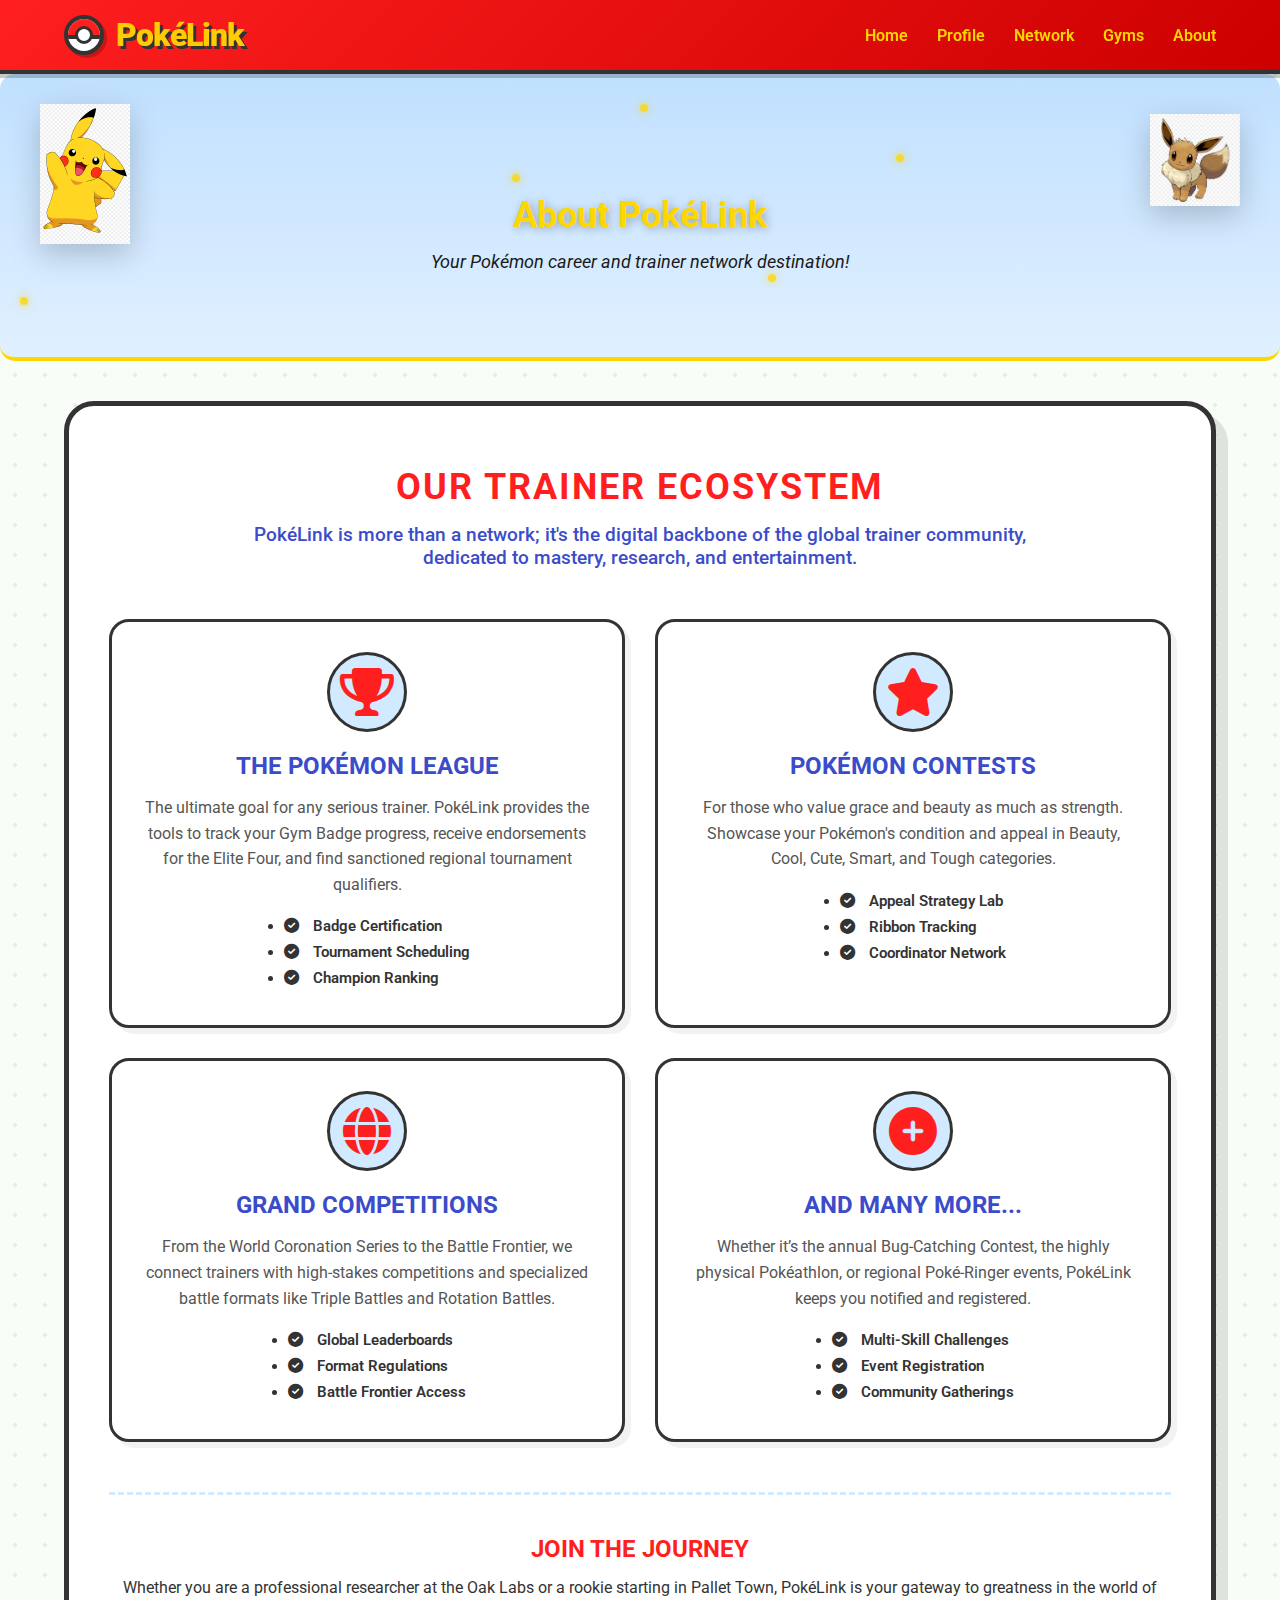
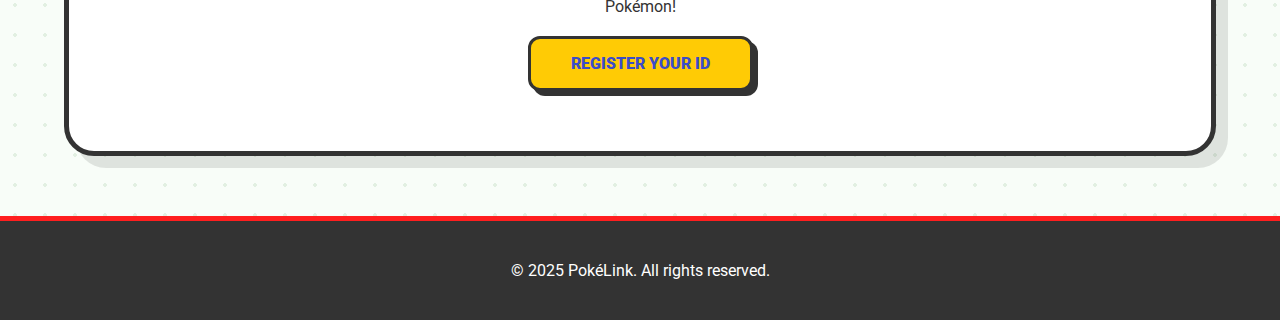
<file: Phase_1/about.html>
<!DOCTYPE html>
<html lang="en">

<head>
    <meta charset="UTF-8">
    <meta name="viewport" content="width=device-width, initial-scale=1.0">
    <title>About PokéLink</title>
    <link rel="stylesheet" href="about.css">
    <link rel="stylesheet" href="responsive.css">
    <link href="https://fonts.googleapis.com/css2?family=Roboto:wght@400;500;700&display=swap" rel="stylesheet">
    <link rel="stylesheet" href="https://cdnjs.cloudflare.com/ajax/libs/font-awesome/6.0.0/css/all.min.css">
</head>

<body>

    <!-- Header -->
    <header>
        <div class="container header-container">
            <h1 class="logo">
                <div class="pokeball-logo"></div>
                PokéLink
            </h1>
            <div class="menu-icon" id="menu-icon">
                <i class="fas fa-bars"></i>
            </div>
            <nav id="nav-menu">
                <ul>
                    <li><a href="index.html">Home</a></li>
                    <li><a href="profile.html">Profile</a></li>
                    <li><a href="network.html">Network</a></li>
                    <li><a href="gyms.html">Gyms</a></li>
                    <li><a href="about.html" class="active">About</a></li>
                </ul>
            </nav>
        </div>
    </header>

    <!-- Hero Section with Pokémon -->
    <section class="hero">
        <div class="container">
            <h2>About PokéLink</h2>
            <p>Your Pokémon career and trainer network destination!</p>
        </div>
        <img src="images.png" class="pokemon pikachu" alt="Pikachu">
        <img src="539-5391523_pokemon-png-image-eevee-pokemon-transparent-png.png" class="pokemon eevee" alt="Eevee">
        <div class="sparkle sparkle1"></div>
        <div class="sparkle sparkle2"></div>
        <div class="sparkle sparkle3"></div>
        <div class="sparkle sparkle4"></div>
        <div class="sparkle sparkle5"></div>
    </section>

    <!-- About Content Section -->
    <section class="about-content container">
        <div class="about-header">
            <h2>Our Trainer Ecosystem</h2>
            <p>PokéLink is more than a network; it's the digital backbone of the global trainer community, dedicated to
                mastery, research, and entertainment.</p>
        </div>

        <div class="about-grid">
            <!-- Pokémon League -->
            <div class="about-card">
                <div class="card-icon"><i class="fas fa-trophy"></i></div>
                <h3>The Pokémon League</h3>
                <p>The ultimate goal for any serious trainer. PokéLink provides the tools to track your Gym Badge
                    progress, receive endorsements for the Elite Four, and find sanctioned regional tournament
                    qualifiers.</p>
                <ul class="card-list">
                    <li><i class="fas fa-check-circle"></i> Badge Certification</li>
                    <li><i class="fas fa-check-circle"></i> Tournament Scheduling</li>
                    <li><i class="fas fa-check-circle"></i> Champion Ranking</li>
                </ul>
            </div>

            <!-- Pokémon Contests -->
            <div class="about-card">
                <div class="card-icon"><i class="fas fa-star"></i></div>
                <h3>Pokémon Contests</h3>
                <p>For those who value grace and beauty as much as strength. Showcase your Pokémon's condition and
                    appeal in Beauty, Cool, Cute, Smart, and Tough categories.</p>
                <ul class="card-list">
                    <li><i class="fas fa-check-circle"></i> Appeal Strategy Lab</li>
                    <li><i class="fas fa-check-circle"></i> Ribbon Tracking</li>
                    <li><i class="fas fa-check-circle"></i> Coordinator Network</li>
                </ul>
            </div>

            <!-- Grand Competitions -->
            <div class="about-card">
                <div class="card-icon"><i class="fas fa-globe"></i></div>
                <h3>Grand Competitions</h3>
                <p>From the World Coronation Series to the Battle Frontier, we connect trainers with high-stakes
                    competitions and specialized battle formats like Triple Battles and Rotation Battles.</p>
                <ul class="card-list">
                    <li><i class="fas fa-check-circle"></i> Global Leaderboards</li>
                    <li><i class="fas fa-check-circle"></i> Format Regulations</li>
                    <li><i class="fas fa-check-circle"></i> Battle Frontier Access</li>
                </ul>
            </div>

            <!-- More Features -->
            <div class="about-card">
                <div class="card-icon"><i class="fas fa-plus-circle"></i></div>
                <h3>And Many More...</h3>
                <p>Whether it’s the annual Bug-Catching Contest, the highly physical Pokéathlon, or regional Poké-Ringer
                    events, PokéLink keeps you notified and registered.</p>
                <ul class="card-list">
                    <li><i class="fas fa-check-circle"></i> Multi-Skill Challenges</li>
                    <li><i class="fas fa-check-circle"></i> Event Registration</li>
                    <li><i class="fas fa-check-circle"></i> Community Gatherings</li>
                </ul>
            </div>
        </div>

        <div class="mission-footer">
            <h2>Join the Journey</h2>
            <p>Whether you are a professional researcher at the Oak Labs or a rookie starting in Pallet Town, PokéLink
                is your gateway to greatness in the world of Pokémon!</p>
            <a href="profile.html" class="cta-btn">Register Your ID</a>
        </div>
    </section>

    <!-- Footer -->
    <footer>
        <p>&copy; 2025 PokéLink. All rights reserved.</p>
    </footer>

    <script src="index.js"></script>
</body>

</html>
</file>
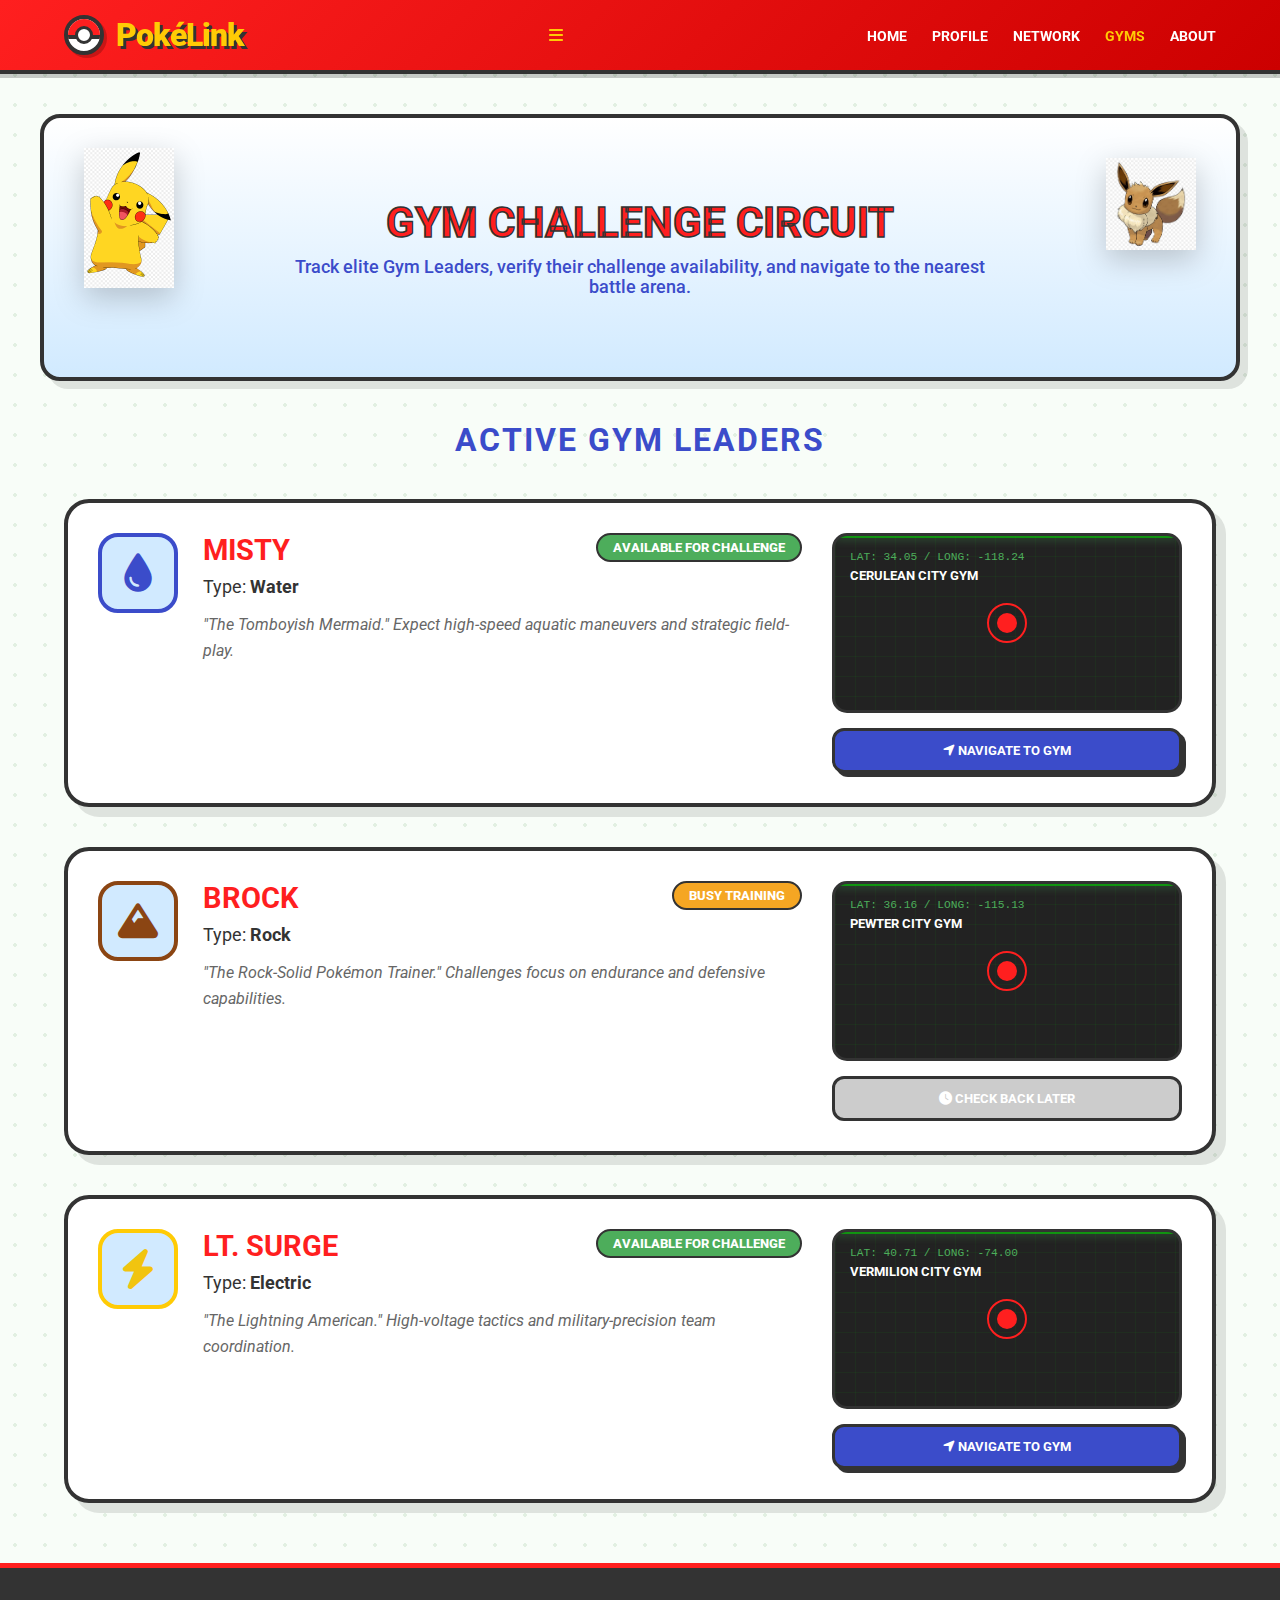
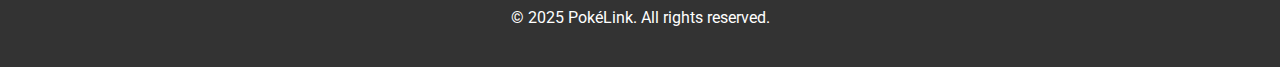
<file: Phase_1/gyms.html>
<!DOCTYPE html>
<html lang="en">

<head>
    <meta charset="UTF-8">
    <meta name="viewport" content="width=device-width, initial-scale=1.0">
    <title>PokéLink - Gym Challenges</title>
    <link rel="stylesheet" href="gyms.css">
    <link rel="stylesheet" href="responsive.css">
    <link href="https://fonts.googleapis.com/css2?family=Roboto:wght@400;500;700;900&display=swap" rel="stylesheet">
    <link rel="stylesheet" href="https://cdnjs.cloudflare.com/ajax/libs/font-awesome/6.0.0/css/all.min.css">
</head>

<body>

    <!-- Header -->
    <header>
        <div class="container header-container">
            <h1 class="logo">
                <div class="pokeball-logo"></div>
                PokéLink
            </h1>
            <div class="menu-icon" id="menu-icon">
                <i class="fas fa-bars"></i>
            </div>
            <nav id="nav-menu">
                <ul>
                    <li><a href="index.html">Home</a></li>
                    <li><a href="profile.html">Profile</a></li>
                    <li><a href="network.html">Network</a></li>
                    <li><a href="gyms.html" class="active">Gyms</a></li>
                    <li><a href="about.html">About</a></li>
                </ul>
            </nav>
        </div>
    </header>

    <!-- Gym Hero Section -->
    <section class="hero gym-hero">
        <div class="container">
            <h2>Gym Challenge Circuit</h2>
            <p>Track elite Gym Leaders, verify their challenge availability, and navigate to the nearest battle arena.
            </p>
        </div>
        <img src="images.png" class="pokemon pikachu" alt="Pikachu">
        <img src="539-5391523_pokemon-png-image-eevee-pokemon-transparent-png.png" class="pokemon eevee" alt="Eevee">
        <div class="sparkle sparkle1"></div>
        <div class="sparkle sparkle2"></div>
        <div class="sparkle sparkle3"></div>
        <div class="sparkle sparkle4"></div>
        <div class="sparkle sparkle5"></div>
    </section>

    <!-- Gym List Section -->
    <div class="gym-container container">
        <h2 class="section-title">Active Gym Leaders</h2>

        <!-- Gym Card 1 -->
        <div class="gym-card">
            <div class="gym-info">
                <div class="badge-icon water">
                    <i class="fas fa-tint"></i>
                </div>
                <div class="details">
                    <div class="header-row">
                        <h3>Misty</h3>
                        <span class="status available">Available for Challenge</span>
                    </div>
                    <p class="specialty">Type: <strong>Water</strong></p>
                    <p class="description">"The Tomboyish Mermaid." Expect high-speed aquatic maneuvers and strategic
                        field-play.</p>
                </div>
            </div>
            <div class="gym-map">
                <div class="map-placeholder">
                    <div class="map-ui">
                        <div class="coordinate">LAT: 34.05 / LONG: -118.24</div>
                        <div class="location-label">Cerulean City Gym</div>
                        <div class="scan-line"></div>
                        <div class="map-pings">
                            <div class="ping"></div>
                        </div>
                    </div>
                </div>
                <button class="nav-btn"><i class="fas fa-location-arrow"></i> Navigate to Gym</button>
            </div>
        </div>

        <!-- Gym Card 2 -->
        <div class="gym-card">
            <div class="gym-info">
                <div class="badge-icon rock">
                    <i class="fas fa-mountain"></i>
                </div>
                <div class="details">
                    <div class="header-row">
                        <h3>Brock</h3>
                        <span class="status busy">Busy Training</span>
                    </div>
                    <p class="specialty">Type: <strong>Rock</strong></p>
                    <p class="description">"The Rock-Solid Pokémon Trainer." Challenges focus on endurance and defensive
                        capabilities.</p>
                </div>
            </div>
            <div class="gym-map">
                <div class="map-placeholder rock-map">
                    <div class="map-ui">
                        <div class="coordinate">LAT: 36.16 / LONG: -115.13</div>
                        <div class="location-label">Pewter City Gym</div>
                        <div class="scan-line"></div>
                        <div class="map-pings">
                            <div class="ping"></div>
                        </div>
                    </div>
                </div>
                <button class="nav-btn disabled" disabled><i class="fas fa-clock"></i> Check Back Later</button>
            </div>
        </div>

        <!-- Gym Card 3 -->
        <div class="gym-card">
            <div class="gym-info">
                <div class="badge-icon electric">
                    <i class="fas fa-bolt"></i>
                </div>
                <div class="details">
                    <div class="header-row">
                        <h3>Lt. Surge</h3>
                        <span class="status available">Available for Challenge</span>
                    </div>
                    <p class="specialty">Type: <strong>Electric</strong></p>
                    <p class="description">"The Lightning American." High-voltage tactics and military-precision team
                        coordination.</p>
                </div>
            </div>
            <div class="gym-map">
                <div class="map-placeholder electric-map">
                    <div class="map-ui">
                        <div class="coordinate">LAT: 40.71 / LONG: -74.00</div>
                        <div class="location-label">Vermilion City Gym</div>
                        <div class="scan-line"></div>
                        <div class="map-pings">
                            <div class="ping"></div>
                        </div>
                    </div>
                </div>
                <button class="nav-btn"><i class="fas fa-location-arrow"></i> Navigate to Gym</button>
            </div>
        </div>

    </div>

    <!-- Footer -->
    <footer>
        <p>&copy; 2025 PokéLink. All rights reserved.</p>
    </footer>

    <script src="index.js"></script>
</body>

</html>
</file>
<file: Phase_1/about.css>
:root {
    --poke-red: #ff1f1f;
    --poke-dark-red: #cc0000;
    --poke-yellow: #ffcb05;
    --poke-blue: #3b4cca;
    --poke-light-blue: #d1eaff;
    --poke-bg: #f8fdf8;
    --poke-border: #333333;
}

/* General Reset & Font */
* {
    margin: 0;
    padding: 0;
    box-sizing: border-box;
    font-family: 'Roboto', sans-serif;
}

body {
    background-color: var(--poke-bg);
    color: #333;
    background-image: radial-gradient(#e2f0e2 2px, transparent 2px);
    background-size: 30px 30px;
}

/* Container */
.container {
    width: 90%;
    max-width: 1200px;
    margin: auto;
}

/* Header */
header {
    background: linear-gradient(135deg, var(--poke-red), var(--poke-dark-red));
    color: var(--poke-yellow);
    padding: 15px 0;
    box-shadow: 0 4px 0 rgba(0, 0, 0, 0.2);
    position: sticky;
    top: 0;
    z-index: 100;
    border-bottom: 4px solid var(--poke-border);
}

.header-container {
    display: flex;
    justify-content: space-between;
    align-items: center;
}

header .logo {
    display: flex;
    align-items: center;
    gap: 12px;
    font-size: 32px;
    font-weight: 950;
    color: var(--poke-yellow);
    text-shadow: 3px 3px 0 var(--poke-border);
    letter-spacing: -1px;
    text-decoration: none;
}

/* Perfect CSS Pokéball Logo */
.pokeball-logo {
    width: 40px;
    height: 40px;
    background: white;
    border: 4px solid var(--poke-border);
    border-radius: 50%;
    position: relative;
    overflow: hidden;
    transition: 0.5s cubic-bezier(0.175, 0.885, 0.32, 1.275);
    box-shadow: 3px 3px 0 rgba(0, 0, 0, 0.2);
}

.pokeball-logo::before {
    content: '';
    position: absolute;
    top: 0;
    left: 0;
    width: 100%;
    height: 50%;
    background: var(--poke-red);
    border-bottom: 4px solid var(--poke-border);
}

.pokeball-logo::after {
    content: '';
    position: absolute;
    top: 50%;
    left: 50%;
    width: 12px;
    height: 12px;
    background: white;
    border: 3px solid var(--poke-border);
    border-radius: 50%;
    transform: translate(-50%, -50%);
    z-index: 10;
}

header .logo:hover .pokeball-logo {
    transform: rotate(360deg) scale(1.1);
}

header nav {
    position: relative;
}

.menu-icon {
    display: none;
    font-size: 24px;
    color: #FFDE00;
    cursor: pointer;
}

header nav ul {
    list-style: none;
}

header nav ul li {
    display: inline-block;
    margin-left: 25px;
}

header nav ul li a {
    color: #FFD700;
    text-decoration: none;
    font-weight: 600;
    transition: 0.3s;
}

header nav ul li a:hover {
    color: #FF0000;
    text-decoration: underline;
}

/* Hero Section */
.hero {
    text-align: center;
    padding: 120px 20px 60px 20px;
    background: linear-gradient(180deg, #C0E0FF 0%, #E0F0FF 100%);
    border-radius: 15px;
    margin-bottom: 40px;
    border-bottom: 4px solid #FFD700;
    position: relative;
    overflow: hidden;
}

.hero h2 {
    font-size: 36px;
    color: #FFD700;
    text-shadow: 2px 2px 10px rgba(0, 0, 0, 0.3);
    margin-bottom: 15px;
}

.hero p {
    font-size: 18px;
    color: #1A1A1A;
    font-style: italic;
    margin-bottom: 25px;
}

.hero .btn {
    display: inline-block;
    background-color: #FF0000;
    color: #fff;
    padding: 15px 30px;
    text-decoration: none;
    font-weight: 600;
    border-radius: 50px;
    transition: 0.3s;
    box-shadow: 0 6px 12px rgba(0, 0, 0, 0.2);
}

.hero .btn:hover {
    background-color: #FF5555;
    transform: scale(1.05);
}

/* Floating Pokémon icons */
.pokemon {
    position: absolute;
    width: 90px;
    filter: drop-shadow(0 10px 15px rgba(0, 0, 0, 0.2));
    transition: transform 0.4s cubic-bezier(0.175, 0.885, 0.32, 1.275);
    z-index: 5;
    will-change: transform;
}

.pikachu {
    top: 30px;
    left: 40px;
}

.eevee {
    top: 40px;
    right: 40px;
}

.pokemon:hover {
    transform: scale(1.25) rotate(5deg);
    filter: drop-shadow(0 15px 25px rgba(0, 0, 0, 0.4));
    cursor: pointer;
}

/* Sparkles */
.sparkle {
    position: absolute;
    width: 8px;
    height: 8px;
    background-color: #FFD700;
    border-radius: 50%;
    opacity: 0.8;
    box-shadow: 0 0 10px #FFD700;
    animation: twinkle 2s infinite;
}

.sparkle1 {
    top: 30px;
    left: 50%;
}

.sparkle2 {
    top: 80px;
    left: 70%;
    animation-delay: 0.5s;
}

sparkle3 {
    top: 150px;
    left: 30%;
    animation-delay: 1s;
}

.sparkle4 {
    top: 200px;
    left: 60%;
    animation-delay: 1.5s;
}

.sparkle5 {
    top: 100px;
    left: 40%;
    animation-delay: 2s;
}

@keyframes twinkle {

    0%,
    100% {
        transform: scale(1);
        opacity: 0.8;
    }

    50% {
        transform: scale(1.5);
        opacity: 0.3;
    }
}

/* About Content Styling */
.about-content {
    background: white;
    padding: 60px 40px;
    border-radius: 30px;
    border: 5px solid var(--poke-border);
    box-shadow: 12px 12px 0 rgba(0, 0, 0, 0.1);
    margin-bottom: 60px;
}

.about-header {
    text-align: center;
    margin-bottom: 50px;
}

.about-header h2 {
    font-size: 36px;
    color: var(--poke-red);
    text-transform: uppercase;
    margin-bottom: 15px;
    letter-spacing: 2px;
}

.about-header p {
    font-size: 1.2rem;
    color: var(--poke-blue);
    max-width: 800px;
    margin: 0 auto;
    font-weight: 500;
}

/* About Grid */
.about-grid {
    display: grid;
    grid-template-columns: repeat(auto-fit, minmax(350px, 1fr));
    gap: 30px;
    margin-bottom: 50px;
}

.about-card {
    background: #fff;
    border: 3px solid var(--poke-border);
    border-radius: 20px;
    padding: 30px;
    text-align: center;
    transition: 0.3s cubic-bezier(0.175, 0.885, 0.32, 1.275);
    box-shadow: 6px 6px 0 rgba(0, 0, 0, 0.05);
}

.about-card:hover {
    transform: translate(-5px, -5px);
    box-shadow: 11px 11px 0 rgba(255, 31, 31, 0.1);
    border-color: var(--poke-red);
}

.card-icon {
    font-size: 3rem;
    color: var(--poke-red);
    margin-bottom: 20px;
    background: var(--poke-light-blue);
    width: 80px;
    height: 80px;
    display: flex;
    align-items: center;
    justify-content: center;
    margin: 0 auto 20px;
    border-radius: 50%;
    border: 3px solid var(--poke-border);
}

.about-card h3 {
    font-size: 1.5rem;
    color: var(--poke-blue);
    text-transform: uppercase;
    margin-bottom: 15px;
}

.about-card p {
    font-size: 1rem;
    line-height: 1.6;
    margin-bottom: 20px;
    color: #555;
}

.card-list {
    list-style: none;
    text-align: left;
    display: inline-block;
}

.card-list li {
    font-size: 0.95rem;
    margin-bottom: 8px;
    font-weight: 600;
    color: var(--poke-text);
}

.card-list li i {
    color: var(--poke-green);
    margin-right: 10px;
}

/* Mission Footer */
.mission-footer {
    text-align: center;
    border-top: 3px dashed var(--poke-light-blue);
    padding-top: 40px;
}

.mission-footer h2 {
    color: var(--poke-red);
    text-transform: uppercase;
    margin-bottom: 15px;
}

.cta-btn {
    display: inline-block;
    background: var(--poke-yellow);
    color: var(--poke-blue);
    padding: 15px 40px;
    border-radius: 12px;
    text-decoration: none;
    font-weight: 900;
    text-transform: uppercase;
    border: 3px solid var(--poke-border);
    box-shadow: 5px 5px 0 var(--poke-border);
    margin-top: 20px;
    transition: 0.2s;
}

.cta-btn:hover {
    background: #fff;
    transform: translate(-3px, -3px);
    box-shadow: 8px 8px 0 var(--poke-border);
}

.about-content ul {
    list-style-type: disc;
    padding-left: 20px;
}

/* Footer */
footer {
    background: var(--poke-border);
    color: #fff;
    text-align: center;
    padding: 40px 0;
    font-size: 16px;
    border-top: 5px solid var(--poke-red);
}
</file>
<file: Phase_1/responsive.css>
/* Responsive Design for PokéLink */

/* Tablet & Smaller Screens */
@media screen and (max-width: 992px) {
    .container {
        width: 95%;
    }

    /* Page Layout Adjustments */
    .page-layout {
        grid-template-columns: 1fr;
        gap: 15px;
    }

    .left-sidebar,
    .right-sidebar {
        position: relative;
        top: 0;
    }

    /* Hero Section Adjustments */
    .hero {
        padding: 80px 15px 40px 15px;
    }

    .hero h2 {
        font-size: 28px;
    }

    .hero p {
        font-size: 16px;
    }

    /* Video & Gallery Grids */
    .video-grid,
    .image-grid {
        grid-template-columns: repeat(auto-fit, minmax(200px, 1fr));
    }

    /* Profile Page Grid */
    .profile-page-grid {
        grid-template-columns: 1fr;
    }

    .trainer-card-preview {
        position: relative;
        top: 0;
        margin-bottom: 20px;
    }
}

/* Mobile Screens */
@media screen and (max-width: 768px) {

    /* Header Responsive */
    .header-container {
        display: flex;
        justify-content: space-between;
        align-items: center;
        padding: 0 15px;
    }

    .menu-icon {
        display: block !important;
        /* Show hamburger */
    }

    header nav {
        position: absolute;
        top: 100%;
        left: 0;
        width: 100%;
        background: linear-gradient(90deg, #1A75FF, #0044AA);
        display: none;
        /* Hidden by default */
        flex-direction: column;
        border-bottom: 3px solid #FF0000;
        z-index: 1000;
    }

    header nav.active {
        display: block;
    }

    header nav ul {
        display: block;
        padding: 20px 0;
    }

    header nav ul li {
        display: block;
        text-align: center;
        margin: 15px 0;
    }

    header nav ul li a {
        font-size: 18px;
    }

    /* Hero Section Pokémon positions */
    .pokemon {
        width: 70px;
    }

    .pikachu {
        top: 20px;
        left: 20px;
    }

    .eevee {
        top: 30px;
        right: 20px;
    }

    /* Form row vertical on mobile */
    .form-row {
        grid-template-columns: 1fr;
    }

    /* Sections Padding */
    section {
        padding: 40px 15px;
        margin-bottom: 25px;
    }

    section h2 {
        font-size: 24px;
    }

    /* Form Adjustments */
    .profile-form-section,
    .profile-form.container {
        padding: 20px;
    }

    /* Job Card Adjustments */
    .job-card {
        padding: 15px;
    }

    .job-card h3 {
        font-size: 18px;
    }

    /* Profile Cards */
    .card img {
        width: 100px;
        height: 100px;
    }

}

/* Extra Small Screens */
@media screen and (max-width: 480px) {
    header .logo {
        font-size: 24px;
    }

    .hero h2 {
        font-size: 22px;
    }

    .hero .btn {
        padding: 10px 20px;
        font-size: 14px;
    }

    /* Keep icons but make them smaller on very small devices */
    .pokemon {
        width: 50px;
    }

    .pikachu {
        top: 15px;
        left: 15px;
    }

    .eevee {
        top: 20px;
        right: 15px;
    }

    .sparkle {
        display: none;
    }
}
</file>
<file: Phase_1/gyms.css>
:root {
    --poke-red: #ff1f1f;
    --poke-dark-red: #cc0000;
    --poke-yellow: #ffcb05;
    --poke-blue: #3b4cca;
    --poke-light-blue: #d1eaff;
    --poke-bg: #f8fdf8;
    --poke-border: #333333;
    --status-green: #4dad5b;
    --status-orange: #f5a623;
}

/* General Reset & Font */
* {
    margin: 0;
    padding: 0;
    box-sizing: border-box;
    font-family: 'Roboto', sans-serif;
}

body {
    background-color: var(--poke-bg);
    color: #333;
    background-image: radial-gradient(#e2f0e2 2px, transparent 2px);
    background-size: 30px 30px;
}

/* Container */
.container {
    width: 90%;
    max-width: 1200px;
    margin: auto;
}

/* Header */
header {
    background: linear-gradient(135deg, var(--poke-red), var(--poke-dark-red));
    color: var(--poke-yellow);
    padding: 15px 0;
    box-shadow: 0 4px 0 rgba(0, 0, 0, 0.2);
    position: sticky;
    top: 0;
    z-index: 100;
    border-bottom: 4px solid var(--poke-border);
}

.header-container {
    display: flex;
    justify-content: space-between;
    align-items: center;
}

header .logo {
    display: flex;
    align-items: center;
    gap: 12px;
    font-size: 32px;
    font-weight: 950;
    color: var(--poke-yellow);
    text-shadow: 3px 3px 0 var(--poke-border);
    letter-spacing: -1px;
    text-decoration: none;
}

/* Perfect CSS Pokéball Logo */
.pokeball-logo {
    width: 40px;
    height: 40px;
    background: white;
    border: 4px solid var(--poke-border);
    border-radius: 50%;
    position: relative;
    overflow: hidden;
    transition: 0.5s cubic-bezier(0.175, 0.885, 0.32, 1.275);
    box-shadow: 3px 3px 0 rgba(0, 0, 0, 0.2);
}

.pokeball-logo::before {
    content: '';
    position: absolute;
    top: 0;
    left: 0;
    width: 100%;
    height: 50%;
    background: var(--poke-red);
    border-bottom: 4px solid var(--poke-border);
}

.pokeball-logo::after {
    content: '';
    position: absolute;
    top: 50%;
    left: 50%;
    width: 12px;
    height: 12px;
    background: white;
    border: 3px solid var(--poke-border);
    border-radius: 50%;
    transform: translate(-50%, -50%);
    z-index: 10;
}

header .logo:hover .pokeball-logo {
    transform: rotate(360deg) scale(1.1);
}

header nav ul {
    list-style: none;
    display: flex;
    gap: 25px;
}

header nav ul li a {
    color: white;
    text-decoration: none;
    font-weight: 700;
    text-transform: uppercase;
    font-size: 0.9rem;
    transition: 0.3s;
}

header nav ul li a.active,
header nav ul li a:hover {
    color: var(--poke-yellow);
}

/* Hero Section */
.hero {
    text-align: center;
    padding: 80px 20px;
    background: linear-gradient(180deg, #fff 0%, var(--poke-light-blue) 100%);
    border: 4px solid var(--poke-border);
    border-radius: 20px;
    margin: 40px auto;
    max-width: 1200px;
    position: relative;
    overflow: hidden;
    box-shadow: 8px 8px 0 rgba(0, 0, 0, 0.1);
}

.hero h2 {
    font-size: 42px;
    color: var(--poke-red);
    text-transform: uppercase;
    -webkit-text-stroke: 1.5px var(--poke-border);
    margin-bottom: 10px;
}

.hero p {
    font-size: 1.1rem;
    color: var(--poke-blue);
    font-weight: 500;
    max-width: 700px;
    margin: 0 auto;
}

/* Gym List Styling */
.section-title {
    text-align: center;
    color: var(--poke-blue);
    text-transform: uppercase;
    margin-bottom: 40px;
    font-size: 2rem;
    letter-spacing: 2px;
}

.gym-card {
    background: white;
    border: 4px solid var(--poke-border);
    border-radius: 25px;
    padding: 30px;
    margin-bottom: 40px;
    display: grid;
    grid-template-columns: 1fr 350px;
    gap: 30px;
    box-shadow: 10px 10px 0 rgba(0, 0, 0, 0.1);
    transition: 0.3s cubic-bezier(0.175, 0.885, 0.32, 1.275);
}

.gym-card:hover {
    transform: translate(-3px, -3px);
    box-shadow: 13px 13px 0 rgba(0, 0, 0, 0.15);
}

.gym-info {
    display: flex;
    gap: 25px;
}

.badge-icon {
    width: 80px;
    height: 80px;
    background: var(--poke-light-blue);
    border: 4px solid var(--poke-border);
    border-radius: 20px;
    display: flex;
    align-items: center;
    justify-content: center;
    font-size: 2.5rem;
    color: var(--poke-blue);
}

.badge-icon.water {
    border-color: #3b4cca;
    color: #3b4cca;
}

.badge-icon.rock {
    border-color: #8b4513;
    color: #8b4513;
}

.badge-icon.electric {
    border-color: var(--poke-yellow);
    color: #f1c40f;
}

.details {
    flex: 1;
}

.header-row {
    display: flex;
    justify-content: space-between;
    align-items: flex-start;
    margin-bottom: 10px;
}

.header-row h3 {
    font-size: 1.8rem;
    color: var(--poke-red);
    text-transform: uppercase;
}

.status {
    padding: 5px 15px;
    border-radius: 50px;
    font-size: 0.8rem;
    font-weight: 800;
    text-transform: uppercase;
    border: 2px solid var(--poke-border);
}

.status.available {
    background: var(--status-green);
    color: white;
}

.status.busy {
    background: var(--status-orange);
    color: white;
}

.specialty {
    margin-bottom: 15px;
    font-size: 1.1rem;
}

.description {
    line-height: 1.6;
    color: #666;
    font-style: italic;
}

/* Map Placeholder Styling */
.gym-map {
    display: flex;
    flex-direction: column;
    gap: 15px;
}

.map-placeholder {
    height: 180px;
    background: #222;
    border-radius: 15px;
    border: 3px solid var(--poke-border);
    position: relative;
    overflow: hidden;
    background-image:
        linear-gradient(rgba(0, 255, 0, 0.05) 1px, transparent 1px),
        linear-gradient(90deg, rgba(0, 255, 0, 0.05) 1px, transparent 1px);
    background-size: 20px 20px;
}

.map-ui {
    padding: 15px;
    height: 100%;
    position: relative;
}

.coordinate {
    font-family: monospace;
    color: var(--status-green);
    font-size: 0.7rem;
    margin-bottom: 5px;
}

.location-label {
    color: white;
    font-weight: 700;
    text-transform: uppercase;
    font-size: 0.8rem;
}

.scan-line {
    position: absolute;
    top: 0;
    left: 0;
    width: 100%;
    height: 2px;
    background: rgba(0, 255, 0, 0.5);
    box-shadow: 0 0 10px var(--status-green);
    animation: scan 3s linear infinite;
}

@keyframes scan {
    0% {
        top: 0;
    }

    100% {
        top: 100%;
    }
}

.map-pings {
    position: absolute;
    top: 50%;
    left: 50%;
    transform: translate(-50%, -50%);
}

.ping {
    width: 20px;
    height: 20px;
    background: var(--poke-red);
    border-radius: 50%;
    position: relative;
}

.ping::after {
    content: '';
    position: absolute;
    top: -10px;
    left: -10px;
    right: -10px;
    bottom: -10px;
    border: 2px solid var(--poke-red);
    border-radius: 50%;
    animation: pulse 1.5s ease-out infinite;
}

@keyframes pulse {
    0% {
        transform: scale(0.5);
        opacity: 1;
    }

    100% {
        transform: scale(2);
        opacity: 0;
    }
}

.nav-btn {
    padding: 12px;
    background: var(--poke-blue);
    color: white;
    border: 3px solid var(--poke-border);
    border-radius: 12px;
    font-weight: 700;
    text-transform: uppercase;
    cursor: pointer;
    transition: 0.3s;
    box-shadow: 4px 4px 0 var(--poke-border);
}

.nav-btn:hover {
    background: var(--poke-yellow);
    color: var(--poke-blue);
    transform: translate(-2px, -2px);
    box-shadow: 6px 6px 0 var(--poke-border);
}

.nav-btn.disabled {
    background: #ccc;
    cursor: not-allowed;
    box-shadow: none;
    transform: none;
}

/* Floating icons & Sparkles (same as other pages) */
.pokemon {
    position: absolute;
    width: 90px;
    filter: drop-shadow(0 10px 15px rgba(0, 0, 0, 0.2));
    z-index: 5;
}

.pikachu {
    top: 30px;
    left: 40px;
}

.eevee {
    top: 40px;
    right: 40px;
}

/* Footer */
footer {
    background: var(--poke-border);
    color: #fff;
    text-align: center;
    padding: 40px 0;
    border-top: 5px solid var(--poke-red);
    margin-top: 60px;
}

@media (max-width: 900px) {
    .gym-card {
        grid-template-columns: 1fr;
    }

    .gym-map {
        max-width: 400px;
        margin: 0 auto;
        width: 100%;
    }
}
</file>
